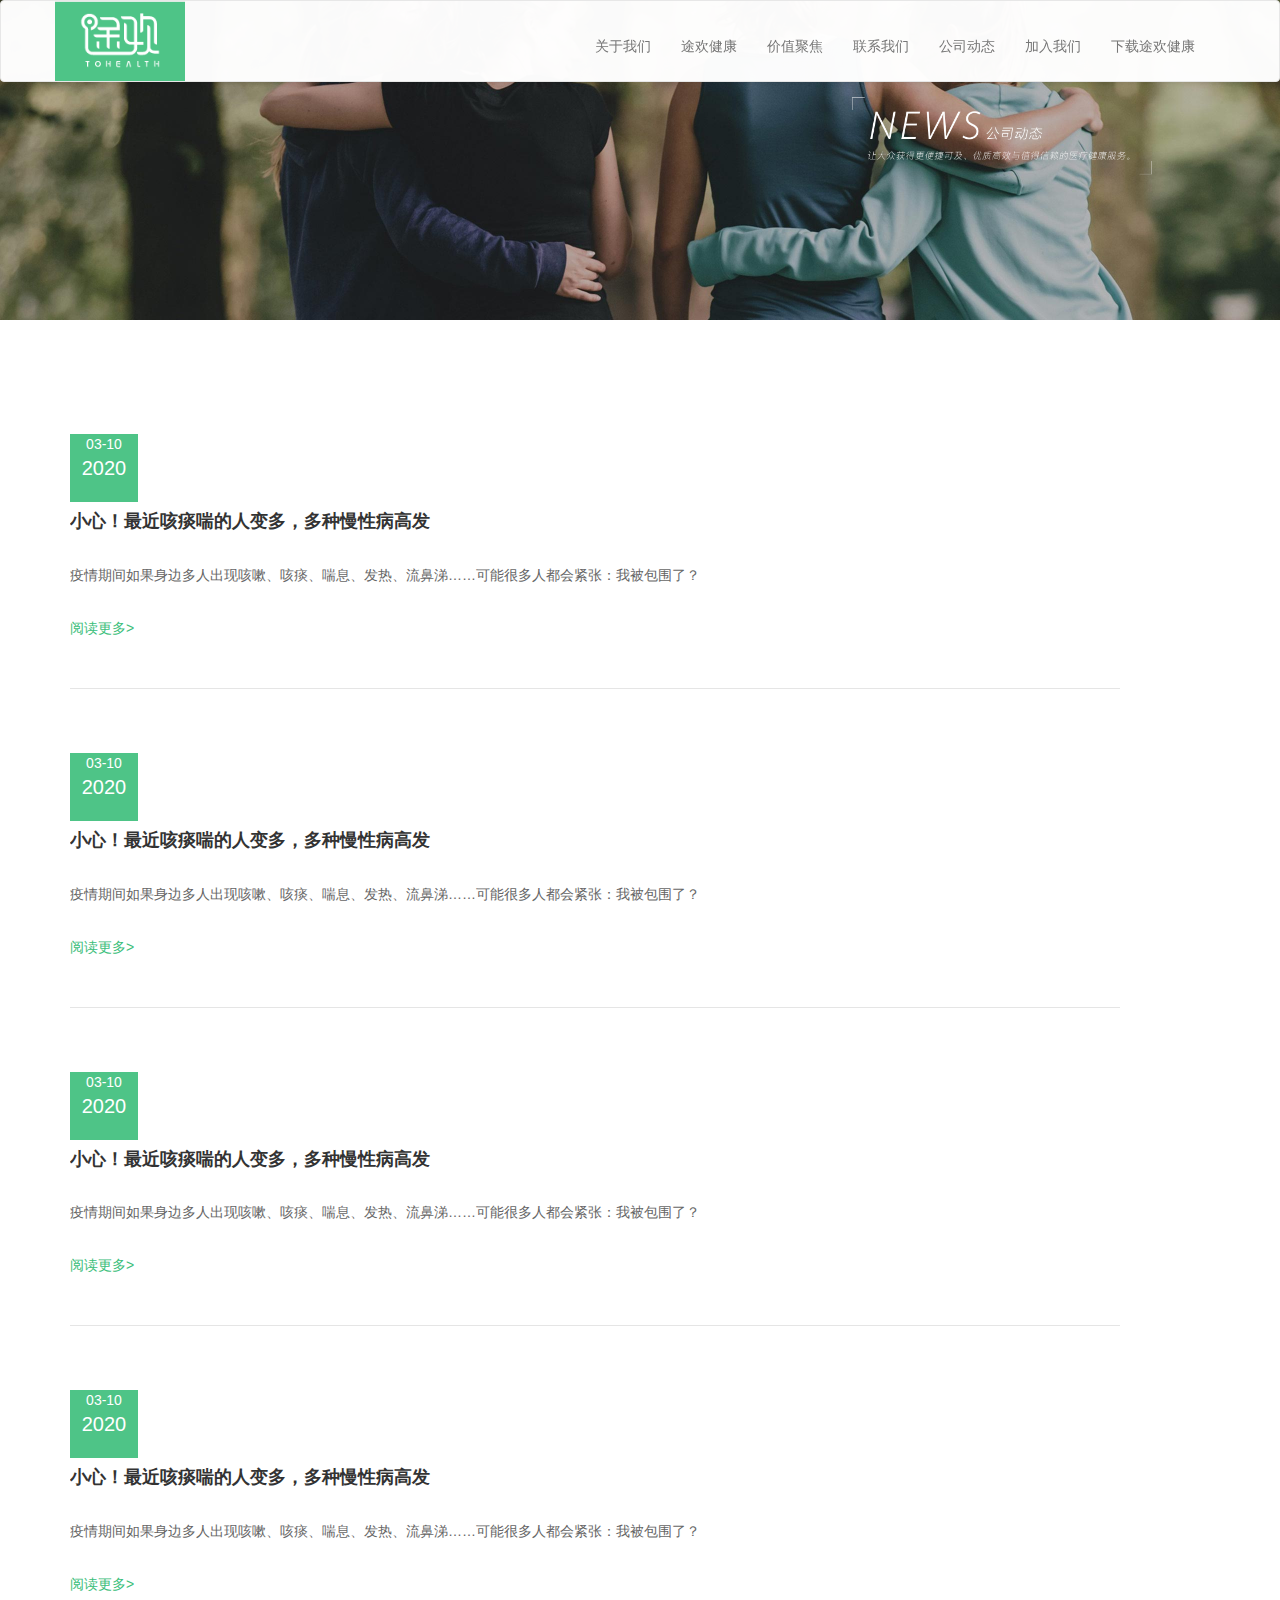
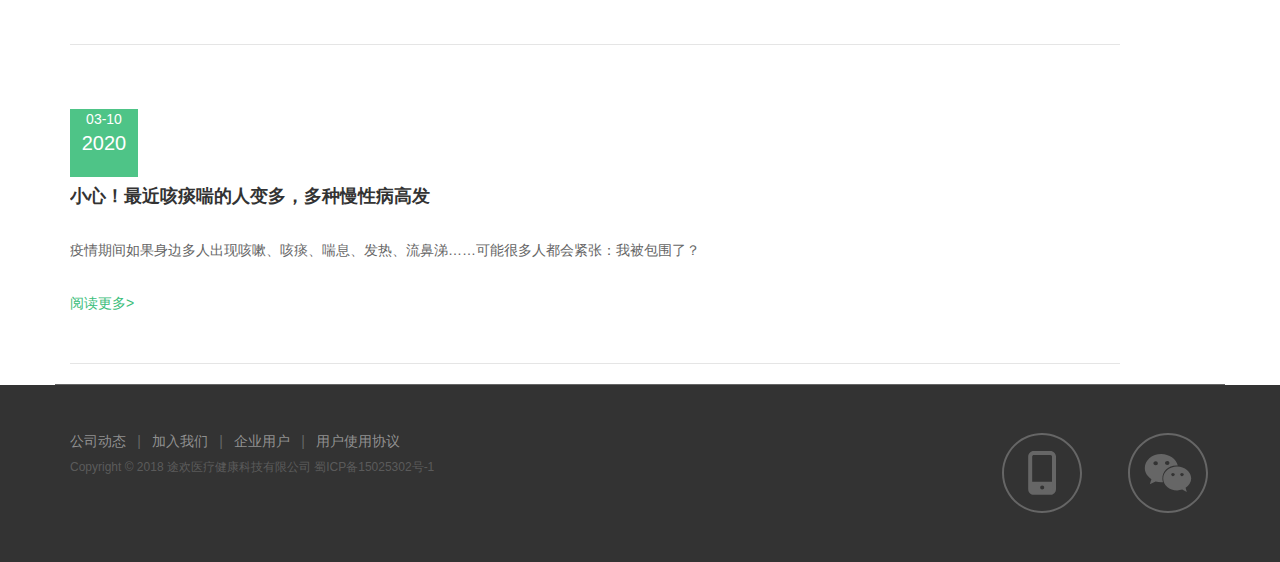
<file: html/compony.html>
<!DOCTYPE html>
<html lang="en">
<head>
	<meta charset="UTF-8"> 
	<!-- <meta name="viewport" content="width=device-width, initial-scale=1"> -->
	<meta name="viewport" content="width=device-width, initial-scale=1, maximum-scale=1, user-scalable=no">
	<title>公司动态</title>
	<link rel="stylesheet" href="../css/bootstrap.min.css">
	<link rel="stylesheet" href="../css/compony.css">
	<link rel="stylesheet" href="../css/animate.css">
	<script src="../js/jquery-3.0.0.min.js"></script>
	<script src="../js/bootstrap.min.js"></script>
</head>
<body>
	<header>
		<nav class="navbar navbar-default">
		  <div class="container-fluid container">
		    <!-- Brand and toggle get grouped for better mobile display -->
		    <div class="navbar-header">
		      <button type="button" class="navbar-toggle collapsed" data-toggle="collapse" data-target="#bs-example-navbar-collapse-1" aria-expanded="false">
		        <span class="sr-only">Toggle navigation</span>
		        <span class="icon-bar"></span>
		        <span class="icon-bar"></span>
		        <span class="icon-bar"></span>
		      </button>
		      <a class="navbar-brand th-logo" href="#">
		      	<img src="../images/logo.PNG" alt="">
		      </a>
		    </div>

		    <!-- Collect the nav links, forms, and other content for toggling -->
		    <div class="collapse navbar-collapse" id="bs-example-navbar-collapse-1">
		      <ul class="nav navbar-nav navbar-right">
		        <li><a href="../index.html">关于我们</a></li>
		        <li><a href="../html/health.html">途欢健康</a></li>
		        <li><a href="../html/price.html">价值聚焦</a></li>
		        <li><a href="../html/contact.html">联系我们</a></li>
		        <li><a href="#">公司动态</a></li>
		        <li><a href="#">加入我们</a></li>
		        <li><a href="#">下载途欢健康</a></li>
		      </ul>
		    </div><!-- /.navbar-collapse -->
		  </div><!-- /.container-fluid -->
		</nav>
	</header>
	<main>
		<div class="picbgb">
			<img src="../images/company-dy-font-banner.png" alt="" class="animate__animated animate__backInRight"> 
		</div>
		<div class="diary container">
			<dl>
				<dt>
					<span>03-10</span>
					<span>2020</span>
				</dt>
				<dd>
					<h4><a href="">小心！最近咳痰喘的人变多，多种慢性病高发</a></h4>
					<p>疫情期间如果身边多人出现咳嗽、咳痰、喘息、发热、流鼻涕……可能很多人都会紧张：我被包围了？</p>
					<a href="">阅读更多></a>
				</dd>
			</dl>
			<dl>
				<dt>
					<span>03-10</span>
					<span>2020</span>
				</dt>
				<dd>
					<h4><a href="">小心！最近咳痰喘的人变多，多种慢性病高发</a></h4>
					<p>疫情期间如果身边多人出现咳嗽、咳痰、喘息、发热、流鼻涕……可能很多人都会紧张：我被包围了？</p>
					<a href="">阅读更多></a>
				</dd>
			</dl>
			<dl>
				<dt>
					<span>03-10</span>
					<span>2020</span>
				</dt>
				<dd>
					<h4><a href="">小心！最近咳痰喘的人变多，多种慢性病高发</a></h4>
					<p>疫情期间如果身边多人出现咳嗽、咳痰、喘息、发热、流鼻涕……可能很多人都会紧张：我被包围了？</p>
					<a href="">阅读更多></a>
				</dd>
			</dl>
			<dl>
				<dt>
					<span>03-10</span>
					<span>2020</span>
				</dt>
				<dd>
					<h4><a href="">小心！最近咳痰喘的人变多，多种慢性病高发</a></h4>
					<p>疫情期间如果身边多人出现咳嗽、咳痰、喘息、发热、流鼻涕……可能很多人都会紧张：我被包围了？</p>
					<a href="">阅读更多></a>
				</dd>
			</dl>
			<dl>
				<dt>
					<span>03-10</span>
					<span>2020</span>
				</dt>
				<dd>
					<h4><a href="">小心！最近咳痰喘的人变多，多种慢性病高发</a></h4>
					<p>疫情期间如果身边多人出现咳嗽、咳痰、喘息、发热、流鼻涕……可能很多人都会紧张：我被包围了？</p>
					<a href="">阅读更多></a>
				</dd>
			</dl>
		</div>
	</main>
	<footer>
		<div class="container">
			<div class="left">
				<a href="">公司动态</a> |
				<a href="">加入我们</a> | 
				<a href="">企业用户</a> |
				<a href="">用户使用协议</a>
				<p>Copyright © 2018 途欢医疗健康科技有限公司 蜀ICP备15025302号-1</p>
			</div>
			<div class="right">
				<img src="../images/wewix-ico.svg" alt="">
				<img src="../images/shouji-logo-icon.svg" alt="">

			</div>
			
		
		</div>
	
	</footer>
</body>
</html>
</file>
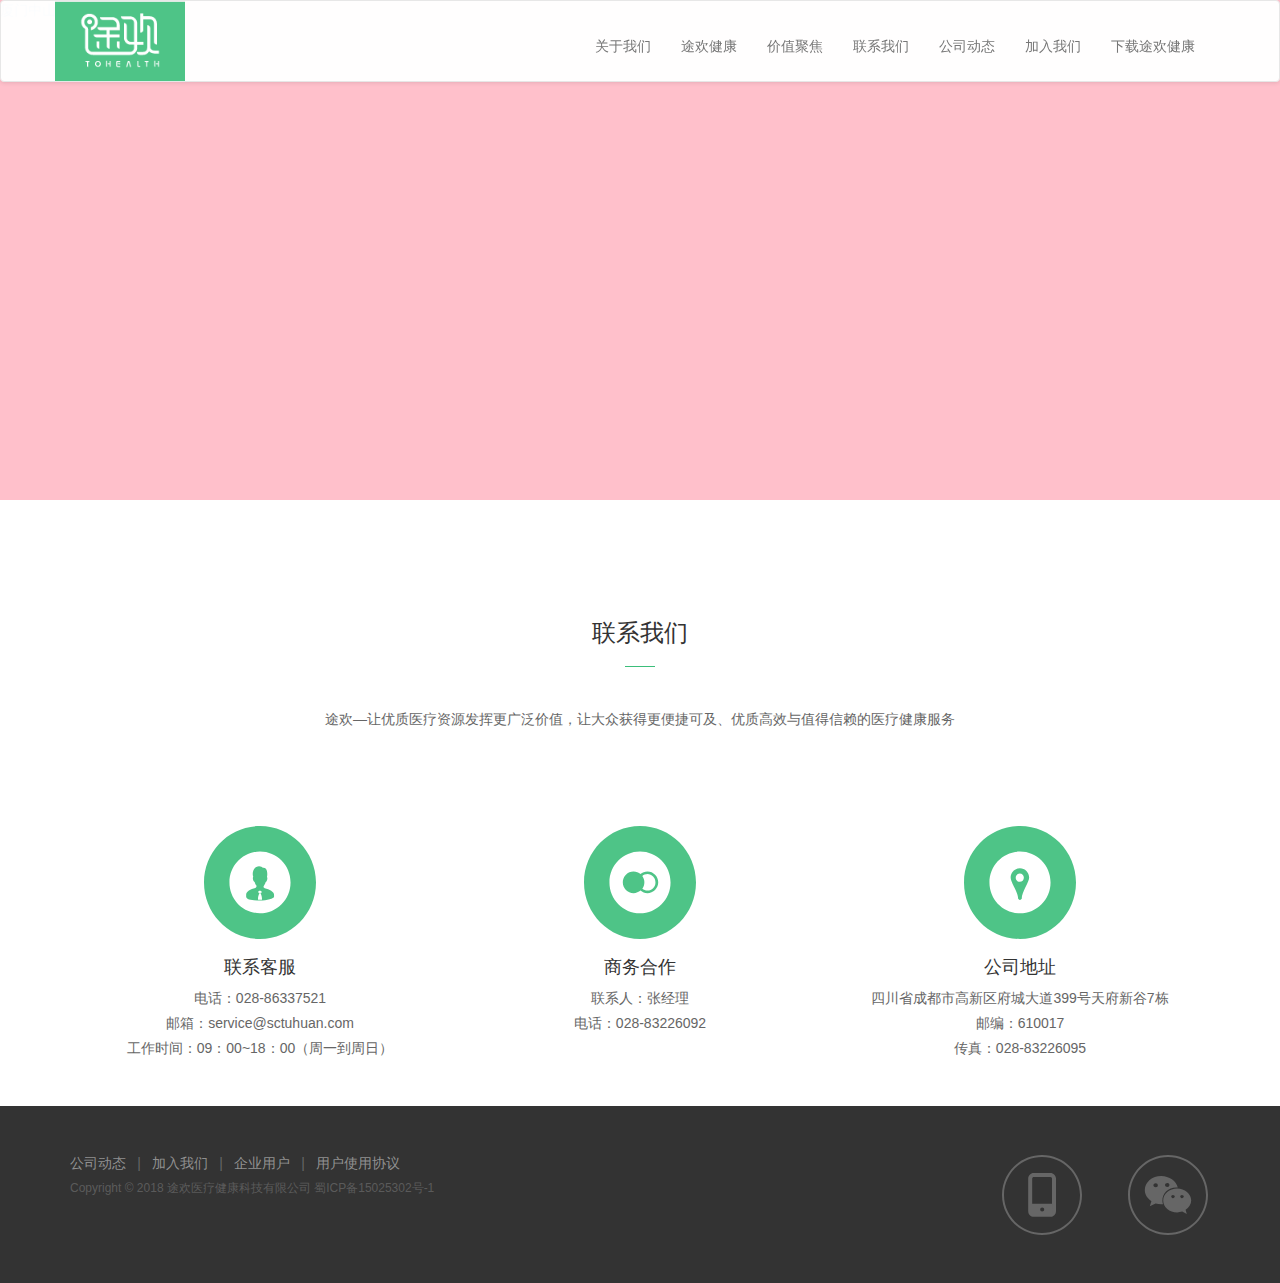
<file: html/contact.html>
<!DOCTYPE html>
<html lang="en">
<head>
	<meta charset="UTF-8"> 
	<!-- <meta name="viewport" content="width=device-width, initial-scale=1"> -->
	<meta name="viewport" content="width=device-width, initial-scale=1, maximum-scale=1, user-scalable=no">
	<title>联系我们</title>
	<link rel="stylesheet" href="../css/bootstrap.min.css">
	<link rel="stylesheet" href="../css/contact.css">
	<script src="../js/jquery-3.0.0.min.js"></script>
	<script src="../js/bootstrap.min.js"></script>

	<script src="http://www.jq22.com/jquery/jquery-1.10.2.js"></script>
	<script src="http://api.map.baidu.com/api?v=2.0&ak=A1LU7iHS0avqQwPLAxbhKn0UYSQCuRVH"></script>
	<script src="../js/jquery.baiduMap.min.js"></script>
	
</head>
<body>
	<header>
		<nav class="navbar navbar-default">
		  <div class="container-fluid container">
		    <!-- Brand and toggle get grouped for better mobile display -->
		    <div class="navbar-header">
		      <button type="button" class="navbar-toggle collapsed" data-toggle="collapse" data-target="#bs-example-navbar-collapse-1" aria-expanded="false">
		        <span class="sr-only">Toggle navigation</span>
		        <span class="icon-bar"></span>
		        <span class="icon-bar"></span>
		        <span class="icon-bar"></span>
		      </button>
		      <a class="navbar-brand th-logo" href="#">
		      	<img src="../images/logo.PNG" alt="">
		      </a>
		    </div>

		    <!-- Collect the nav links, forms, and other content for toggling -->
		    <div class="collapse navbar-collapse" id="bs-example-navbar-collapse-1">
		      <ul class="nav navbar-nav navbar-right">
		        <li><a href="../index.html">关于我们</a></li>
		        <li><a href="../html/health.html">途欢健康</a></li>
		        <li><a href="../html/price.html">价值聚焦</a></li>
		        <li><a href="#">联系我们</a></li>
		        <li><a href="../html/compony.html">公司动态</a></li>
		        <li><a href="#">加入我们</a></li>
		        <li><a href="#">下载途欢健康</a></li>
		      </ul>
		    </div><!-- /.navbar-collapse -->
		  </div><!-- /.container-fluid -->
		</nav>
	</header>
	<main>
		<div class="map">
			<div class="box">
				  <div id="container3" class="container fl"></div>
				  <ul class="list fl">
				    <li> <a href="javascript:void(0)">厦门中山公园</a> </li>
				    <!-- <li> <a href="javascript:void(0)">厦门实验小学</a> </li>
				    <li> <a href="javascript:void(0)">厦门光明大厦</a> </li>
				    <li> <a href="javascript:void(0)">厦门将军祠</a> </li>
				    <li> <a href="javascript:void(0)">厦门古龙商城</a> </li> -->
				  </ul>
			</div>
			<div class="box">
			          <div id="container1"></div>
		    </div>
			<div class="box">
		          <div id="container2"></div>
		    </div>
		</div>
		
		<div class="contdetail">
			<div class="text container">
				<h3>联系我们</h3>
				<p class="line"></p>
				<p class="linh25">途欢—让优质医疗资源发挥更广泛价值，让大众获得更便捷可及、优质高效与值得信赖的医疗健康服务</p>
			</div>
			<ul class="massage container">
				<li class="col-md-4">
				    <div class="thumbnail">
				        <img src="../images/contact-kefu.svg" alt="...">
				        <div class="caption">
				          <h4>联系客服</h4>
				          <p class="f12">电话：028-86337521</p>
				          <p class="f12">邮箱：service@sctuhuan.com</p>
				          <p class="f12">工作时间：09：00~18：00（周一到周日）</p>
				        </div>
				    </div>
				</li>
				<li class="col-md-4">
				    <div class="thumbnail">
				        <img src="../images/contact-swhz.svg" alt="...">
				        <div class="caption">
				          <h4>商务合作</h4>
				          <p class="f12">联系人：张经理</p>
				          <p class="f12">电话：028-83226092</p>
				        </div>
				    </div>
				</li>
				<li class="col-md-4">
				    <div class="thumbnail">
				        <img src="../images/contact-dizhi.svg" alt="...">
				        <div class="caption">
				          <h4>公司地址</h4>
				          <p class="f12">四川省成都市高新区府城大道399号天府新谷7栋</p>
				          <p class="f12">邮编：610017</p>
				          <p class="f12">传真：028-83226095</p>
				        </div>
				    </div>
				</li>		
			</ul>
		</div>
		
	</main>
	<footer>
		<div class="container">
			<div class="left">
				<a href="">公司动态</a> |
				<a href="">加入我们</a> | 
				<a href="">企业用户</a> |
				<a href="">用户使用协议</a>
				<p>Copyright © 2018 途欢医疗健康科技有限公司 蜀ICP备15025302号-1</p>
			</div>
			<div class="right">
				<img src="../images/wewix-ico.svg" alt="">
				<img src="../images/shouji-logo-icon.svg" alt="">

			</div>
			
		
		</div>
	
	</footer>

	
	<script src="../js/contact.js"></script>
	
</body>
</html>
</file>
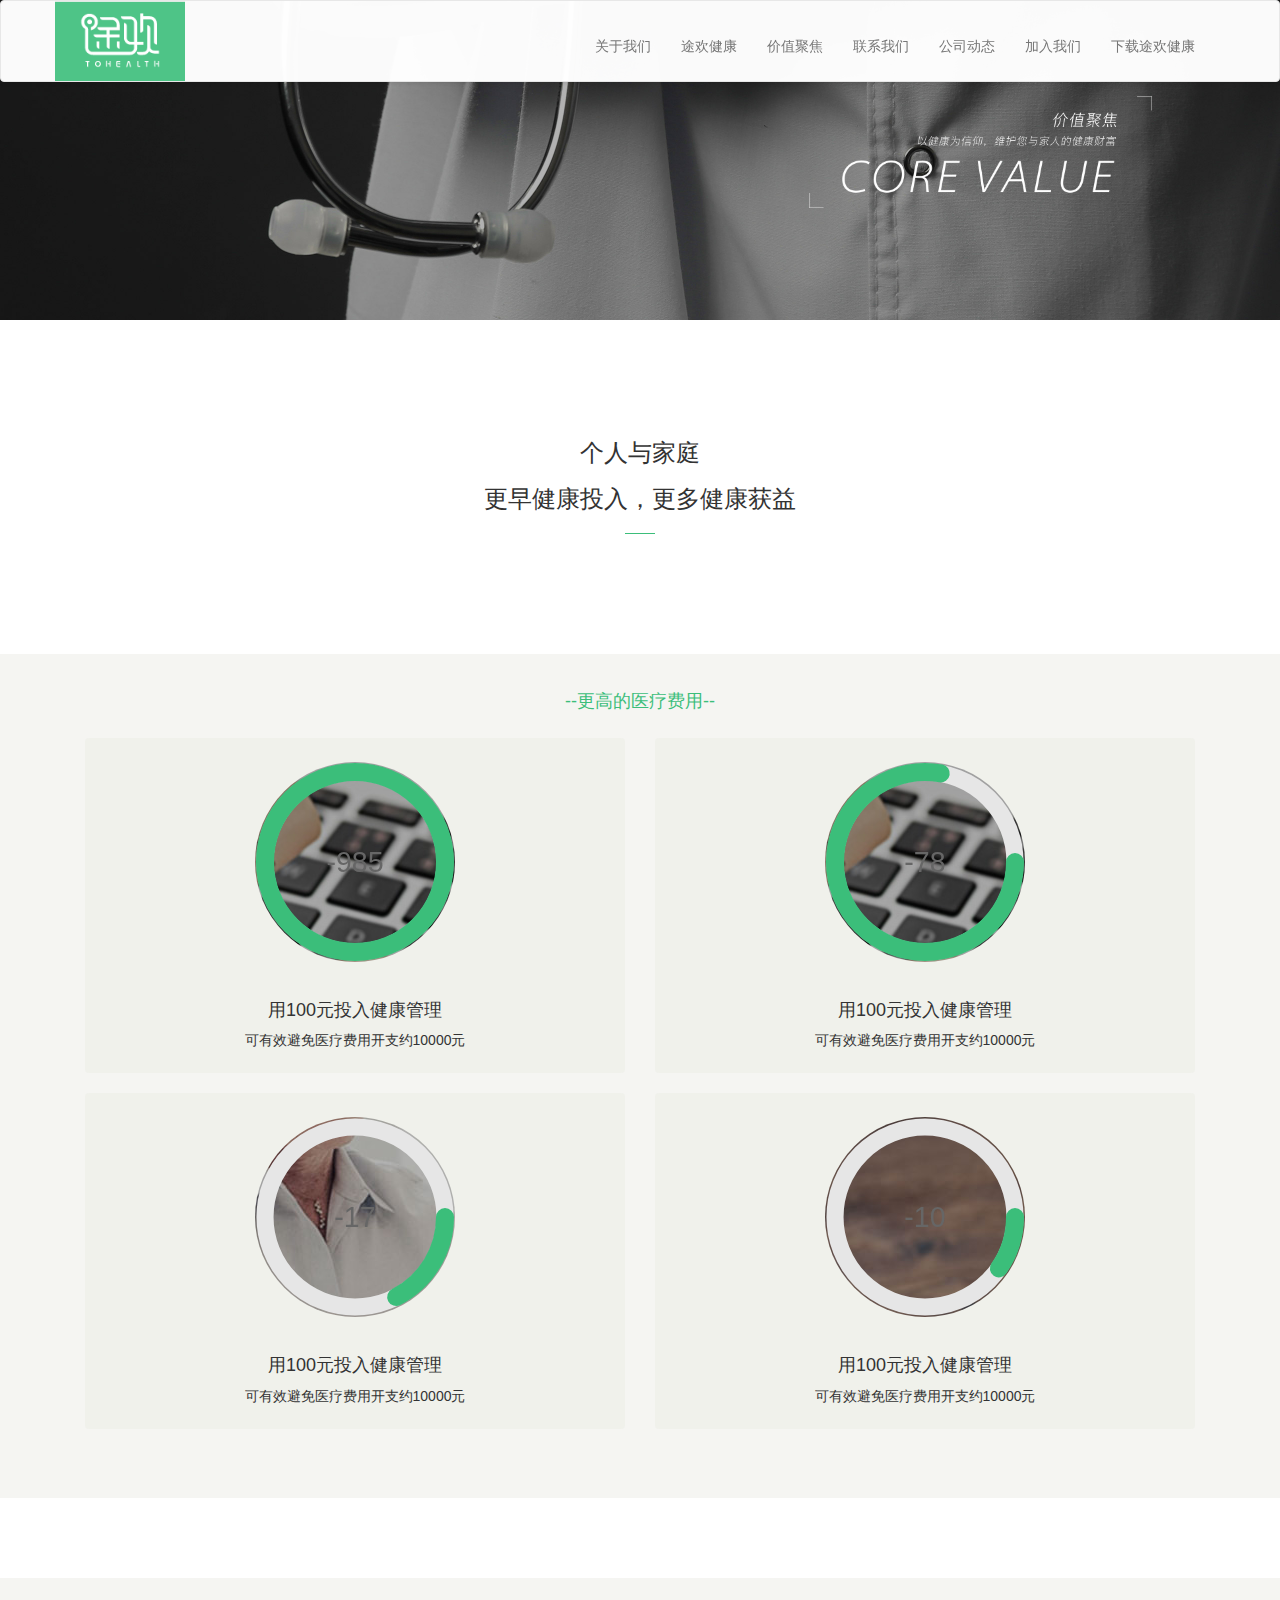
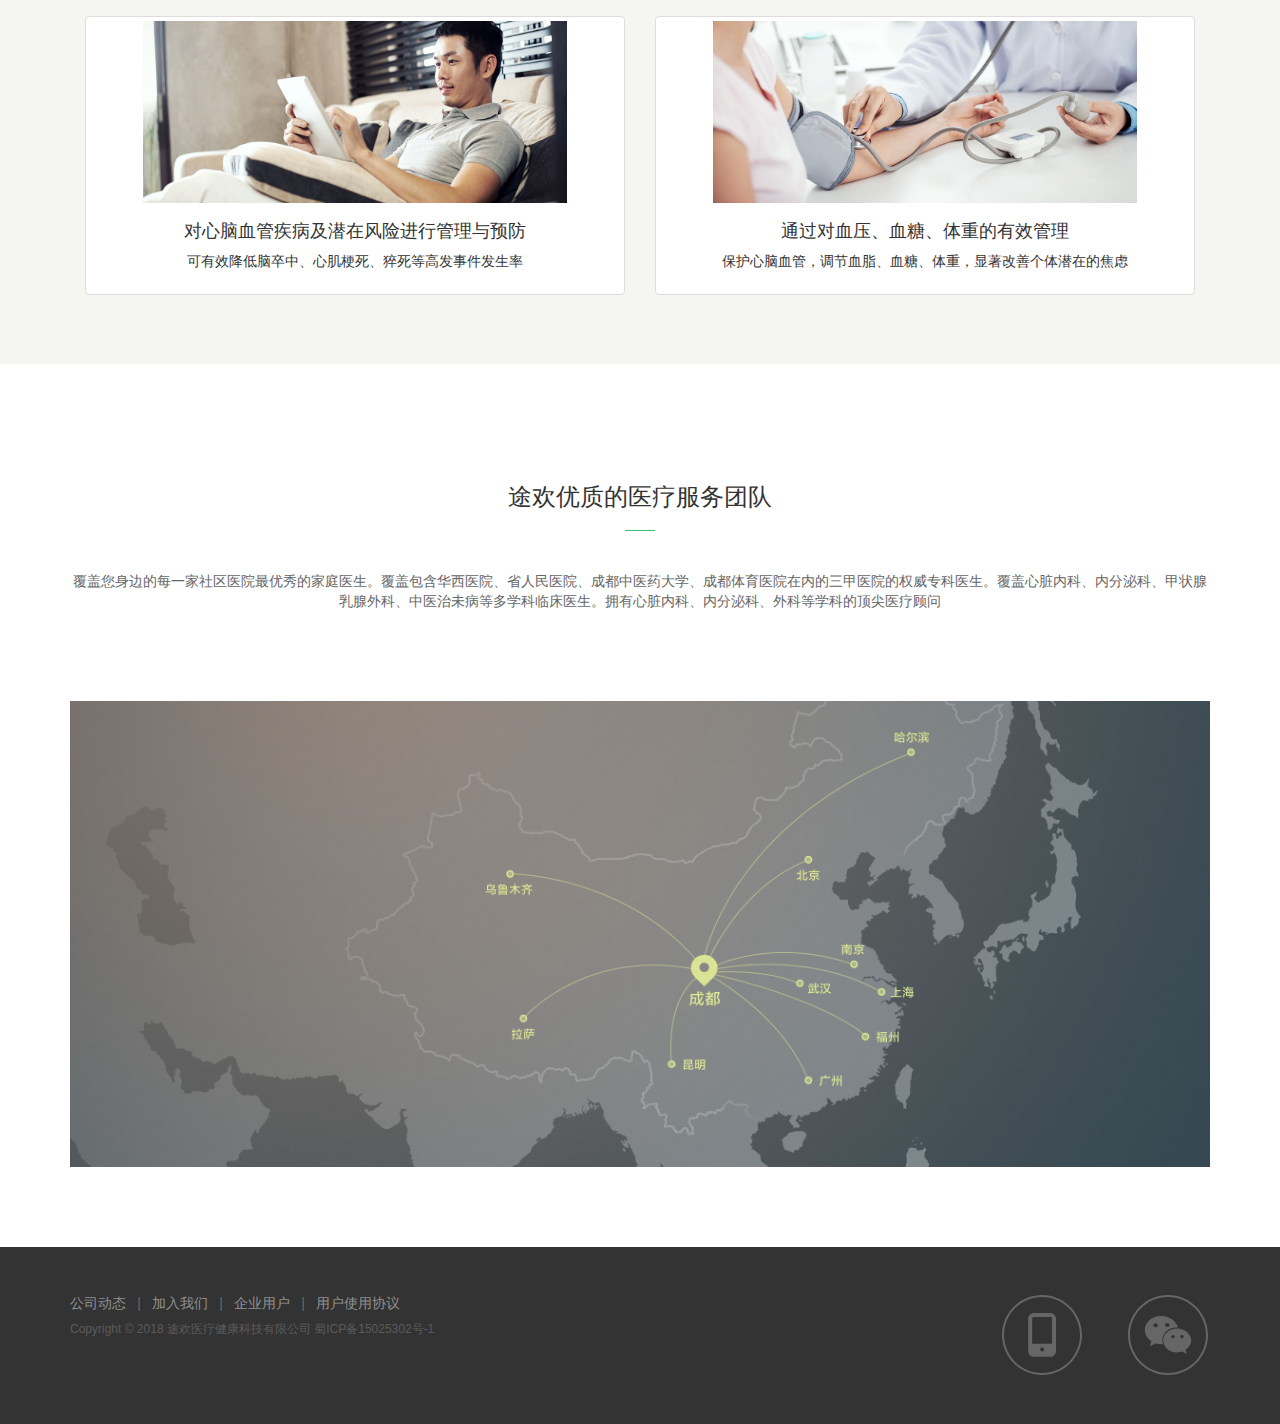
<file: html/price.html>
<!DOCTYPE html>
<html lang="en">
<head>
	<meta charset="UTF-8"> 
	<!-- <meta name="viewport" content="width=device-width, initial-scale=1"> -->
	<meta name="viewport" content="width=device-width, initial-scale=1, maximum-scale=1, user-scalable=no">
	<title>价值聚焦</title>
	<link rel="stylesheet" href="../css/bootstrap.min.css">
	<link rel="stylesheet" href="../css/price.css">
	<link rel="stylesheet" href="../css/animate.css">
	<script src="../js/jquery-3.0.0.min.js"></script>
	<script src="../js/bootstrap.min.js"></script>

</head>
<body>
	<header>
		<nav class="navbar navbar-default">
		  <div class="container-fluid container">
		    <!-- Brand and toggle get grouped for better mobile display -->
		    <div class="navbar-header">
		      <button type="button" class="navbar-toggle collapsed" data-toggle="collapse" data-target="#bs-example-navbar-collapse-1" aria-expanded="false">
		        <span class="sr-only">Toggle navigation</span>
		        <span class="icon-bar"></span>
		        <span class="icon-bar"></span>
		        <span class="icon-bar"></span>
		      </button>
		      <a class="navbar-brand th-logo" href="#">
		      	<img src="../images/logo.PNG" alt="">
		      </a>
		    </div>

		    <!-- Collect the nav links, forms, and other content for toggling -->
		    <div class="collapse navbar-collapse" id="bs-example-navbar-collapse-1">
		      <ul class="nav navbar-nav navbar-right">
		        <li><a href="../index.html">关于我们</a></li>
		        <li><a href="../html/health.html">途欢健康</a></li>
		        <li><a href="../html/price.html">价值聚焦</a></li>
		        <li><a href="../html/contact.html">联系我们</a></li>
		        <li><a href="#">公司动态</a></li>
		        <li><a href="#">加入我们</a></li>
		        <li><a href="#">下载途欢健康</a></li>
		      </ul>
		    </div><!-- /.navbar-collapse -->
		  </div><!-- /.container-fluid -->
		</nav>
	</header>
	<main>
		<div class="picbgb">
			<img src="../images/value-font-banner.png" alt="" class="animate__animated animate__backInRight"> 
		</div>


		<div class="text container">
			<h3>个人与家庭</h3>
			<h3>更早健康投入，更多健康获益</h3>
			<p class="line"></p>		
		</div>
		<div class="fix">
			<h4>--更高的医疗费用--</h4>

			<ul class="roundBox container">
				<li class="round col-md-6">
				    <div class="thumbnail">
				       <div class="circleChart" id="c0"></div>
				        <div class="caption">
				          <h4>用100元投入健康管理</h4>
				          <p class="f12">可有效避免医疗费用开支约10000元</p>
				        </div>
				    </div>
				</li>
				<li class="round col-md-6">
				    <div class="thumbnail">
				       <div class="circleChart" id="c1"></div>
				        <div class="caption">
				          <h4>用100元投入健康管理</h4>
				          <p class="f12">可有效避免医疗费用开支约10000元</p>
				        </div>
				    </div>
				</li>
				<li class="round col-md-6">
				    <div class="thumbnail">
				       <div class="circleChart" id="c2"></div>
				        <div class="caption">
				          <h4>用100元投入健康管理</h4>
				          <p class="f12">可有效避免医疗费用开支约10000元</p>
				        </div>
				    </div>
				</li>
				<li class="round col-md-6">
				    <div class="thumbnail">
				       <div class="circleChart" id="c3"></div>
				        <div class="caption">
				          <h4>用100元投入健康管理</h4>
				          <p class="f12">可有效避免医疗费用开支约10000元</p>
				        </div>
				    </div>
				</li>
			</ul>
		</div>
		<div class="picTxt">
			<ul class="detail container">
				<li class="left col-md-6">

					<div class="thumbnail">
				        <img src="../images/jiankangguanli-1.jpg" alt="...">
				        <div class="caption">
				          <h4>对心脑血管疾病及潜在风险进行管理与预防</h4>
				          <p class="f12">可有效降低脑卒中、心肌梗死、猝死等高发事件发生率</p>
				          
				        </div>
				    </div>	
				</li>
				<li class="right col-md-6">

					<div class="thumbnail">
				        <img src="../images/jiankangguanli-2.jpg" alt="...">
				        <div class="caption">
				          <h4>通过对血压、血糖、体重的有效管理</h4>
						<p>保护心脑血管，调节血脂、血糖、体重，显著改善个体潜在的焦虑</p>				          
				        </div>
				    </div>	
				</li>
									
			</ul>
			
		</div>

		<div class="text container">
			<h3>途欢优质的医疗服务团队</h3>
			<p class="line"></p>
			<p class="linh25">覆盖您身边的每一家社区医院最优秀的家庭医生。覆盖包含华西医院、省人民医院、成都中医药大学、成都体育医院在内的三甲医院的权威专科医生。覆盖心脏内科、内分泌科、甲状腺乳腺外科、中医治未病等多学科临床医生。拥有心脏内科、内分泌科、外科等学科的顶尖医疗顾问</p>			
		</div>
		<div class="bigmap container">
			<img src="../images/jzjj-map.jpg" alt="">
		</div>
	</main>
	<footer>
		<div class="container">
			<div class="left">
				<a href="">公司动态</a> |
				<a href="">加入我们</a> | 
				<a href="">企业用户</a> |
				<a href="">用户使用协议</a>
				<p>Copyright © 2018 途欢医疗健康科技有限公司 蜀ICP备15025302号-1</p>
			</div>
			<div class="right">
				<img src="../images/wewix-ico.svg" alt="">
				<img src="../images/shouji-logo-icon.svg" alt="">

			</div>		
		</div>
		
	</footer>
	<!-- 要记得把前面那个先引入，再引入后面那个 -->
	<script src="../js/circleChart.min.js"></script>
	<script src="../js/price.js"></script>
	
</body>
</html>
</file>
<file: css/compony.css>
*{
    margin: 0;
    padding: 0;
 }
 ul{
    list-style: none;
 }
b{
    font-weight: normal;
    display: block;
}
i{
    font-style: normal;
    display: block;
}
u{
    text-decoration: none;
    display: block;
}
 body{
 	color: #666;
    font-style: normal;
    font-family: "SourceHanSansCN-Light",
    "Lantinghei SC","Open Sans",
    "Hiragino Sans GB","Microsoft YaHei",
    "STHeiti-Light","WenQuanYi Micro Hei",
    "Arial","SimSun","sans-serif";
    font-size: 14px;
 }
header{
	position: fixed;
	width: 100%;
    z-index: 99;
 }
header .navbar-default {
    /* padding: 15px 0; */
    box-shadow: 0 1px 4px rgba(0,0,0,.1);
    margin-bottom: 0;
    z-index: 1000;
    background-color: rgba(255,255,255,.98);
}
header .navbar-header .navbar-brand {
    margin-left: 15px;
    padding: 0px;
}
header .navbar-header .th-logo{
	width: 130px;
	height: 80px;
/* 	background: url('../images/logo.PNG'); */

}

header .th-logo img{
	width: 130px;
}


header .navbar-collapse li{
	margin-top: 20px;
}
main .picbgb{
    position: relative;
    width: 100%;
    height: 320px;
    background: url('../images/companydynamics-banner-2x.jpg') center;
    background-size: cover;

}
main .picbgb img{
    position: absolute;
    right: 10%;
    top: 30%;
    height: 25%;
}
main .diary{
    margin-top: 50px;
    overflow: hidden;
}
main .diary{
    border-bottom: 1px solid ;
} 
main .diary dl{
    margin-bottom: 20px;
    margin-top: 50px;
    overflow: hidden;
}  
main .diary dt{
    background-color: rgba(59,190,122,.9);
    width: 68px;
    height: 68px;
    color: #fff;
    margin-right: 4%;
}
main .diary dt span{   
    display: block;
    text-align: center;
    font-weight: normal;
}
main .diary dt span:nth-of-type(1){
    margin-top: 14px;
    font-size: 14px;
}
main .diary dt span:nth-of-type(2){
    font-size: 20px;
}
   
main .diary dd {
    width: 1050px;
    padding-bottom: 50px;  
    border-bottom: 1px solid rgba(170,170,170,.3);   
}

main .diary dd h4 a{
    color: #333;
    font-weight: 700;
}
main .diary dd p{
    margin-top: 30px;
    margin-bottom: 30px;
    line-height: 26px;
    overflow: hidden;
    text-overflow: ellipsis;
    display: -webkit-box;
    -webkit-line-clamp: 3;
    -webkit-box-orient: vertical;
    word-wrap: break-word;
}
main .diary dd>a{
    color: #3bbe7a;
}
footer{
    background-color: #333;
    padding: 46.5px 0;
}
footer .container a{
    color: rgba(170,170,170,.8);
    padding-right: 2%;
    padding-left: 2%;
} 
footer .container a:nth-of-type(1){
    padding-left: 0px;
}
footer .container p{
    font-size: 12px;
    color: rgba(102,102,102,.8);
    margin-top: 2%;
}
footer .container a:hover{
    text-decoration: none;
}
footer .container .left{
    float: left;
}
footer .container .right{
    float: right;
    
}
footer .container .right img{
    width: 14%;
    float: right;
    margin-left: 7%;
}
@media (min-width:0px) and (max-width: 778px) { 
    footer .container .right{
        display: none;
    }
}
</file>
<file: css/contact.css>
*{
    margin: 0;
    padding: 0;
 }
 ul{
    list-style: none;
 }
b{
    font-weight: normal;
    display: block;
}
i{
    font-style: normal;
    display: block;
}
u{
    text-decoration: none;
    display: block;
}
 body{
 	color: #666;
    font-style: normal;
    font-family: "SourceHanSansCN-Light",
    "Lantinghei SC","Open Sans",
    "Hiragino Sans GB","Microsoft YaHei",
    "STHeiti-Light","WenQuanYi Micro Hei",
    "Arial","SimSun","sans-serif";
    font-size: 14px;
 }
header{
    position: fixed;
    width: 100%;
 }
header .navbar-default {
    /* padding: 15px 0; */
    box-shadow: 0 1px 4px rgba(0,0,0,.1);
    margin-bottom: 0;
    z-index: 1000;
    background-color: rgba(255,255,255,.98);
}
header .navbar-header .navbar-brand {
    margin-left: 15px;
    padding: 0px;
}
header .navbar-header .th-logo{
	width: 130px;
	height: 80px;
/* 	background: url('../images/logo.PNG'); */

}

header .th-logo img{
	width: 130px;
}


header .navbar-collapse li{
	margin-top: 20px;
}
main .map{
    width: 100%;
    height: 500px;
    background: pink;
}

main .text{
    text-align: center;
    margin-top: 100px;
    margin-bottom: 80px;
}
main .text h3,main .litspanner h3,main .future h3{
    color: #333;
    font-weight: normal;
    font-family: "SourceHanSansCN-Light",
    "Lantinghei SC","Open Sans","Hiragino Sans GB",
    "Microsoft YaHei","STHeiti-Light","WenQuanYi Micro Hei",
    "Arial","SimSun","sans-serif";
}

main .text .line,main .litspanner .line,main .future .line{
    border-top: 1px solid #3bbe7a;
    width: 30px;
    margin: 20px auto 40px;
}
main .text .linh25{
    line-height: 25px;
}
main .massage .thumbnail{
    border: none;
}
main .massage .caption{
    text-align: center;
}
main .massage h4{
    font-size: 18px;
    color: #333;
    margin-top: 10px;
    margin-bottom: 10px;
}
main .massage .text p{
    margin-bottom: 0px;
}
main .massage .caption .line{
    border-top: 1px solid #3bbe7a;
    width: 30px;
    margin: 10px auto 10px;
}
main .massage .caption p{
    margin: 0 0 5px;
    font-size: 14px;
    color: #666;
}
main .massage img{
    width: 33%;

}

footer{
    background-color: #333;
    padding: 46.5px 0;
}
footer .container a{
    color: rgba(170,170,170,.8);
    padding-right: 2%;
    padding-left: 2%;
} 
footer .container a:nth-of-type(1){
    padding-left: 0px;
}
footer .container p{
    font-size: 12px;
    color: rgba(102,102,102,.8);
    margin-top: 2%;
}
footer .container a:hover{
    text-decoration: none;
}
footer .container .left{
    float: left;
}
footer .container .right{
    float: right;
    
}
footer .container .right img{
    width: 14%;
    float: right;
    margin-left: 7%;
}
@media (min-width:0px) and (max-width: 778px) { 
    footer .container .right{
        display: none;
    }
}
</file>
<file: css/price.css>
*{
    margin: 0;
    padding: 0;
 }
 ul{
    list-style: none;
 }
b{
    font-weight: normal;
    display: block;
}
i{
    font-style: normal;
    display: block;
}
u{
    text-decoration: none;
    display: block;
}
 body{
 	color: #666;
    font-style: normal;
    font-family: "SourceHanSansCN-Light",
    "Lantinghei SC","Open Sans",
    "Hiragino Sans GB","Microsoft YaHei",
    "STHeiti-Light","WenQuanYi Micro Hei",
    "Arial","SimSun","sans-serif";
    font-size: 14px;
 }
header{
	position: fixed;
	width: 100%;
    z-index: 99;
 }
header .navbar-default {
    /* padding: 15px 0; */
    box-shadow: 0 1px 4px rgba(0,0,0,.1);
    margin-bottom: 0;
    z-index: 1000;
    background-color: rgba(255,255,255,.98);
}
header .navbar-header .navbar-brand {
    margin-left: 15px;
    padding: 0px;
}
header .navbar-header .th-logo{
	width: 130px;
	height: 80px;
/* 	background: url('../images/logo.PNG'); */

}

header .th-logo img{
	width: 130px;
}


header .navbar-collapse li{
	margin-top: 20px;
}

main .picbgb{
    position: relative;
    width: 100%;
    height: 320px;
    background: url('../images/valuefocue-banner-2x.jpg') center;
    background-size: cover;

}
main .picbgb img{
    position: absolute;
    right: 10%;
    top: 30%;
    height: 35%;
}

main .text{
	text-align: center;
	margin-top: 100px;
    margin-bottom: 80px;
}
main .text h3{
	color: #333;
    font-weight: normal;
    font-family: "SourceHanSansCN-Light",
    "Lantinghei SC","Open Sans","Hiragino Sans GB",
    "Microsoft YaHei","STHeiti-Light","WenQuanYi Micro Hei",
    "Arial","SimSun","sans-serif";
}

main .text .line{
	border-top: 1px solid #3bbe7a;
    width: 30px;
    margin: 20px auto 40px;
}
                    /* 医疗费用部分（圆圈动画） */
main .fix{
	background-color: rgba(222,223,212,.3);
    padding: 3% 0 3%;
    min-height: 800px;
} 
main .fix>h4{
    text-align: center;
    color: #3bbe7a;
    font-size: 18px;
    margin: 0 0 2%;
}
.fix .round{
    text-align: center;
}
.fix .round .thumbnail{
    background-color: rgba(222,223,212,.2);
    border: 0px;
}
.fix .round .circleChart{
    margin: 20px auto;
    background: url('../images/valuefocus_ico1.jpg');
    border-radius: 50%;
    width: 200px;
}
#c2{
    background: url('../images/valuefocus_ico2.jpg');
}
#c3{
    background: url('../images/valuefocus_ico3.jpg');
}
#c4{
    background: url('../images/valuefocus_ico4.jpg');
}

main .picTxt{
	background-color: rgba(222,223,212,.3);
    padding: 3% 0 3%;
    min-height: 40px;
    margin-top: 80px;
}

main .picTxt .col-md-6{
    text-align: center;
}
main .picTxt img{
    width: 80%;
}
main .bigmap img{
    width: 100%;
    margin-bottom: 80px;
}
footer{
    background-color: #333;
    padding: 46.5px 0;
}
footer .container a{
    color: rgba(170,170,170,.8);
    padding-right: 2%;
    padding-left: 2%;
} 
footer .container a:nth-of-type(1){
    padding-left: 0px;
}
footer .container p{
    font-size: 12px;
    color: rgba(102,102,102,.8);
    margin-top: 2%;
}
footer .container a:hover{
    text-decoration: none;
}
footer .container .left{
    float: left;
}
footer .container .right{
    float: right;
    
}
footer .container .right img{
    width: 14%;
    float: right;
    margin-left: 7%;
}
@media (min-width:0px) and (max-width: 778px) { 
    footer .container .right{
        display: none;
    }
}
</file>
